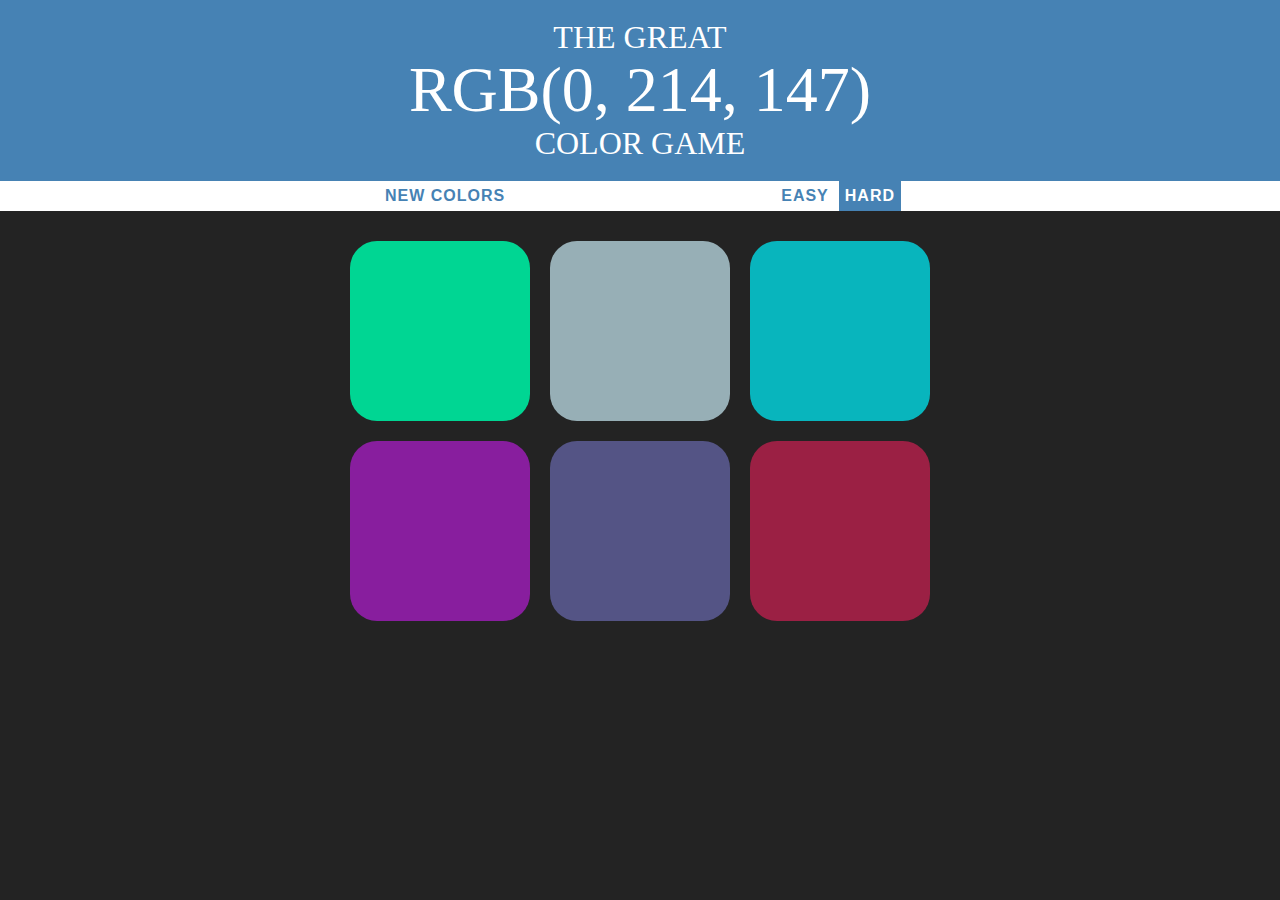
<file: index.html>
<!DOCTYPE html>
<html>
<head>
	<title>Color Game</title>
	<link rel="stylesheet" type="text/css" href="colorGame.css">
</head>
<body>
<h1>
	The Great
	<br>
	<span id="colorDisplay">RGB</span>
	<br>
	Color Game</h1>

<div id="stripe">
	<button id="reset">New Colors</button>
	<span id="message"></span>
	<button class="mode">Easy</button>
	<button class="mode selected">Hard</button>
</div>

 <div id="container">
	<div class="square"></div>
	<div class="square"></div>
	<div class="square"></div>
	<div class="square"></div>
	<div class="square"></div>
	<div class="square"></div>
 </div>


<script type="text/javascript" src="colorGame.js"></script>
</body>
</html>
</file>
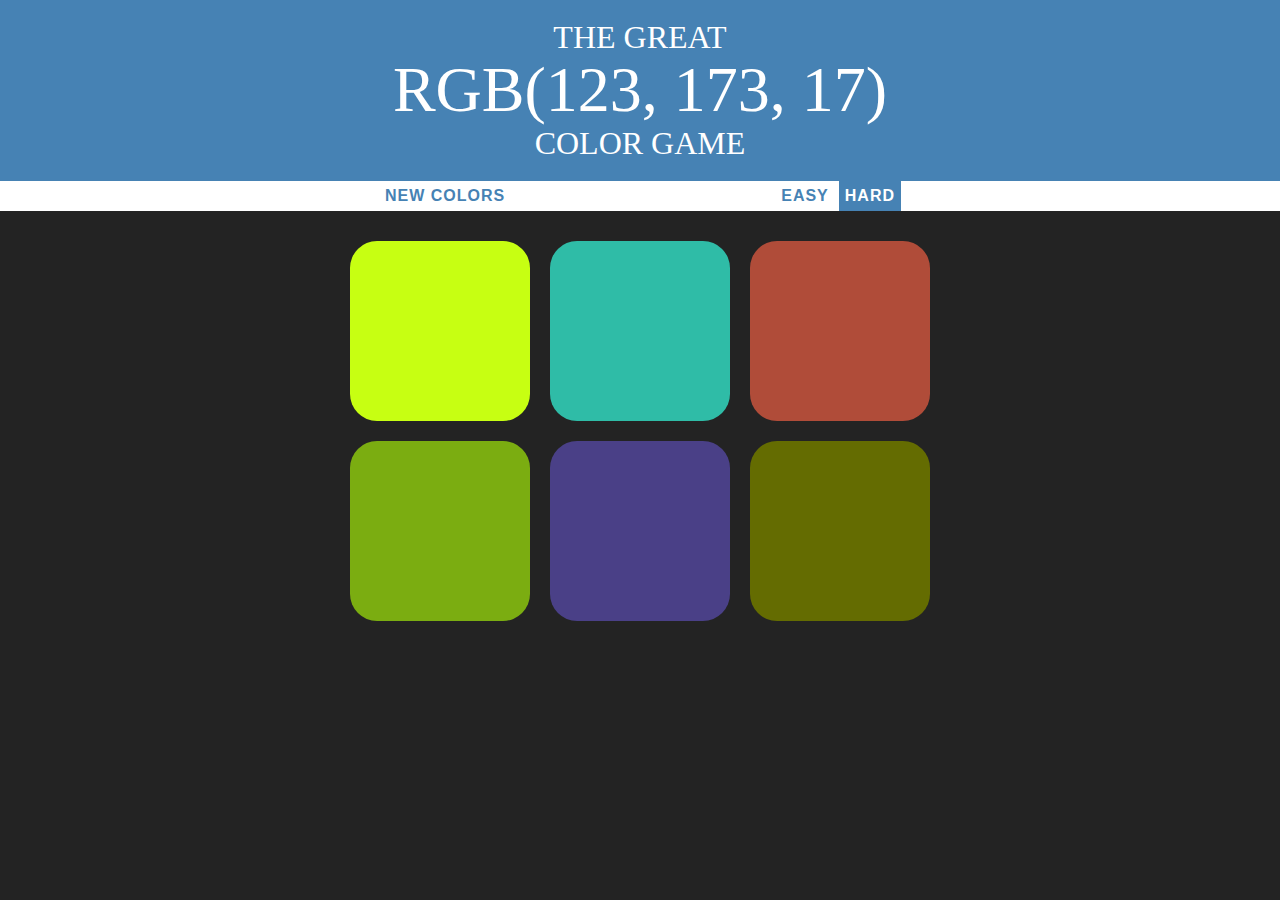
<file: colorGame.html>
<!DOCTYPE html>
<html>
<head>
	<title>Color Game</title>
	<link rel="stylesheet" type="text/css" href="colorGame.css">
</head>
<body>
<h1>
	The Great
	<br>
	<span id="colorDisplay">RGB</span>
	<br>
	Color Game</h1>

<div id="stripe">
	<button id="reset">New Colors</button>
	<span id="message"></span>
	<button class="mode">Easy</button>
	<button class="mode selected">Hard</button>
</div>

 <div id="container">
	<div class="square"></div>
	<div class="square"></div>
	<div class="square"></div>
	<div class="square"></div>
	<div class="square"></div>
	<div class="square"></div>
 </div>


<script type="text/javascript" src="colorGame.js"></script>
</body>
</html>
</file>
<file: colorGame.css>
body {
	background-color: #232323;
	margin: 0;
	font-family: "Montserrat", "Avenir";
}

.square {
	width: 30%;
	background: purple;
	padding-bottom: 30%;
	float: left;
	margin: 1.66%;
	border-radius: 15%;
	transition: background 0.6s;
	-webkit-transition: background 0.6s;
	-moz-transition: background 0.6s;
}

#container {
	margin: 20px auto;
	max-width: 600px;
}

h1 {
	text-align: center;
	line-height: 1.1;
	font-weight: normal;
	background: steelblue;
	color: white;
	margin: 0;
	text-transform: uppercase;
	padding: 20px 0;
}

#colorDisplay {
	font-size: 200%;
}

#message {
	display: inline-block;
	width: 20%;
}

#stripe {
	background: white;
	height: 30px;
	text-align: center;
	color: black;
}

.selected {
	color: white;
	background: steelblue;
}

button {
	border: none;
	background: none;
	text-transform: uppercase;
	height: 100%;
	font-weight: 700;
	color: steelblue;
	letter-spacing: 1px;
	font-size: inherit;
	transition: all 0.3s;
	-webkit-transition: all 0.3s;
	-moz-transition: all 0.3s;
	outline: none;
}

button:hover {
	color: white;
	background: steelblue;
}
</file>
